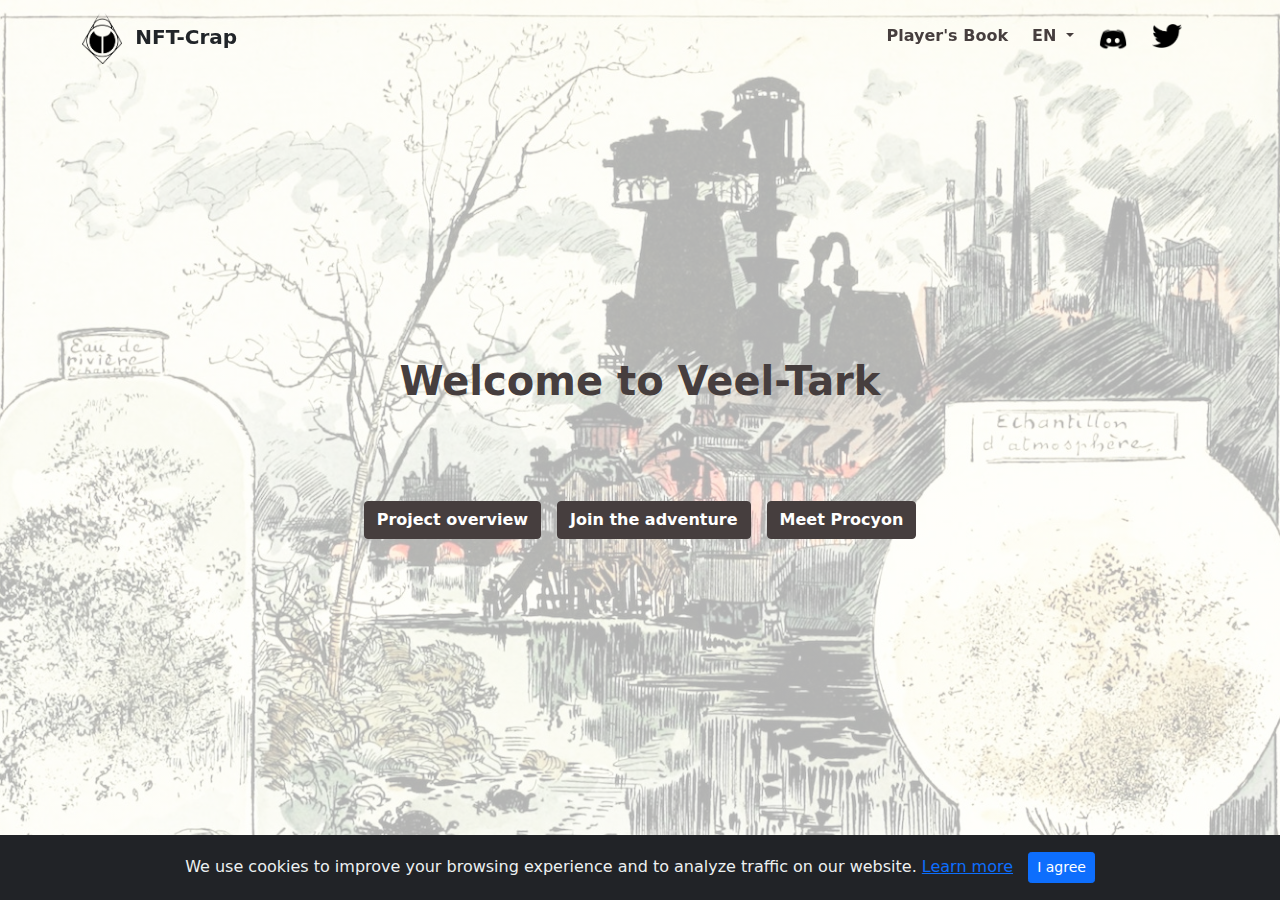
<file: index.html>
<!DOCTYPE html>
<html lang="en">

    <head>
        <meta charset="utf-8">
        <meta name="viewport" content="width=device-width, initial-scale=1, shrink-to-fit=no">
        <meta name="description" content="Enjoy Live Action Role Playing games using NFTs">
        <meta name="author" content="NFT Crap">
        <title>NFT Crap</title>
    
        <!-- Favicon -->
        <link rel="icon" href="assets/img/logo-beeple-1.png" type="image/png">
        <!-- CSS -->
        <link rel="stylesheet" href="assets/css/bootstrap.style.css" id="stylesheet">
        <link rel="stylesheet" href="assets/css/main.style.css" id="stylesheet">
        <link rel="stylesheet" href="assets/css/cookiealert.css" id="stylesheet">

    </head>

    <body>

        <!-- Navbar -->
        <nav class="navbar navbar-expand-md navbar-togglable fixed-top navbar-light">
            <div class="container">
                <!-- Brand-->
                <a class="navbar-brand" href="index.html">
                    <img src="assets/img/logo-beeple-1.png" id="navbar-logo" width="40" alt="NFT Crap" class="align-text-center">
                    <strong class="text-dark">&nbsp;NFT-Crap</strong>
                </a>
                <!-- Toggler -->
                <button class="navbar-toggler" type="button" data-bs-toggle="collapse" data-bs-target="#navbarCollapse" aria-controls="navbarCollapse" aria-expanded="false" aria-label="Toggle navigation">
                    <span id="navbartoggler" class="navbar-toggler-icon"></span>
                </button>
                <!-- Collapse -->
                <div class="navbar-collapse collapse text-gray" id="navbarCollapse">
                    <ul class="navbar-nav ms-auto fw-bold">
                        <li class="nav-item">
                            <a class="nav-link text-gray me-2" href="https://nft-crap.gitbook.io/the-game" target="_blank" id="ENnavbarGuide" role="button" aria-haspopup="true" aria-expanded="false">
                                Player's Book
                            </a>
                        </li>                  
                        <li class="nav-item dropdown me-2">
                            <a class="nav-link dropdown-toggle text-gray" href="#" id="navbarLanguage" role="button" data-bs-toggle="dropdown" aria-haspopup="true" aria-expanded="false">
                                EN
                            </a>
                            <div class="dropdown-menu" aria-labelledby="navbarLanguage">
                                <a class="dropdown-item text-gray" href="es/">ES</a>
                            </div>
                        </li>  
                        <li class="nav-item">
                            <a id="EN-Discord" class="nav-link text-black me-2" href="https://discord.gg/tRVPATWHWM" target="_blank">
                                <img src="assets/img/discord-black-icon.png" id="EN-Discord-Logo" width="30" alt="Discord" class="align-text-center">
                            </a>
                        </li>
                        <li class="nav-item">
                            <a id="EN-Twitter" class="nav-link text-black me-2" href="https://twitter.com/nft_crap" target="_blank">
                                <img src="assets/img/twitter-black-icon.png" id="EN-Twitter-Logo" width="30" alt="Discord" class="align-text-center">
                            </a>
                        </li>  
                    </ul>
                </div>
            </div>
        </nav>

        <!-- Main content -->
        <div class="content mt-5">
            <h1 class="fs-1 text-gray text-center fw-bold mb-5">Welcome to Veel-Tark</h1>
            <h4 class="text-gray text-center mb-5 mx-5 mw-75"></h4>
            <div class="d-flex justify-content-center">
                <a id="EN-Overview" class="btn btn-gray fw-bold d-flex justify-content-center align-items-center mx-2" href="https://oncyber.io/nft_crap_overview" target="_blank">Project overview</a>
                <a id="EN-Adventure" class="btn btn-gray fw-bold d-flex justify-content-center align-items-center mx-2" href="https://oncyber.io/spaces/Xxr9y7vkSi5Gieb6oOhK" target="_blank">Join the adventure</a>
                <a id="EN-Chatbot" class="btn btn-gray fw-bold d-flex justify-content-center align-items-center mx-2" data-bs-toggle="modal" data-bs-target="#EN-chatModal" href="">Meet Procyon</a>
            </div>
        </div>

        <!-- Footer -->
        <footer class="footer">
            <div class="container">
            <div class="row">
                <div class="col d-flex justify-content-start mt-2">
                    <span class="text-gray fw-bold">© 2023 NFT-Crap</span>
                </div>
                <div class="col d-flex justify-content-end mt-2" data-bs-toggle="modal" data-bs-target="#EN-termsModal" href="">
                    <span id="EN-Terms" class="text-gray fw-bold">Terms and conditions</span>
                </div>
            </div>
            </div>
        </footer>

        <!-- Cookie-Alert -->
        <div class="alert text-center cookiealert" role="alert">
            We use cookies to improve your browsing experience and to analyze traffic on our website.
            <a href="#" target="_blank">Learn more</a>
            <button type="button" class="btn btn-primary btn-sm acceptcookies">I agree</button>
        </div>

        <!-- Terms Modal -->
        <div class="modal fade" id="EN-termsModal" tabindex="-1" role="dialog" aria-labelledby="termsModalLabel" aria-hidden="true">
            <div class="modal-dialog modal-dialog-scrollable modal-xl" role="document">
                <div class="modal-content">
                    <div class="modal-header">
                        <h1 class="modal-title" id="loginModalLabel">Terms and conditions</h1>
                        <button type="button" class="btn-close" data-bs-dismiss="modal" aria-label="Close"></button>
                    </div>
                    <div class="modal-body text-gray">
                    </div>
                    <div class="modal-footer">
                    </div>
                </div>
            </div>
        </div>

        <!-- Chat Modal -->
        <div class="modal fade" id="EN-chatModal" tabindex="-1" role="dialog" aria-labelledby="chatModalLabel" aria-hidden="true">
            <div class="modal-dialog modal-dialog-scrollable modal-xl" role="document">
                <div class="modal-content">
                    <div class="modal-header">
                        <h1 class="modal-title" id="loginModalLabel">Chat</h1>
                        <button type="button" class="btn-close" data-bs-dismiss="modal" aria-label="Close"></button>
                    </div>
                    <iframe id="modalIframe" src="https://inworld.ai/arcade/5zvEEEAz0bUwz9af" frameborder="0"></iframe>
                    <div class="modal-body text-gray">
                    </div>
                    <div class="modal-footer">
                    </div>
                </div>
            </div>
        </div>


    <!-- scripts -->
    <script src="assets/js/jquery.min.js"></script>
    <script src="assets/js/index.js"></script>
    <script src="assets/js/bootstrap.bundle.min.js"></script>
    <script src="assets/js/cookiealert.js"></script>
    
    </body>

</html>
</file>
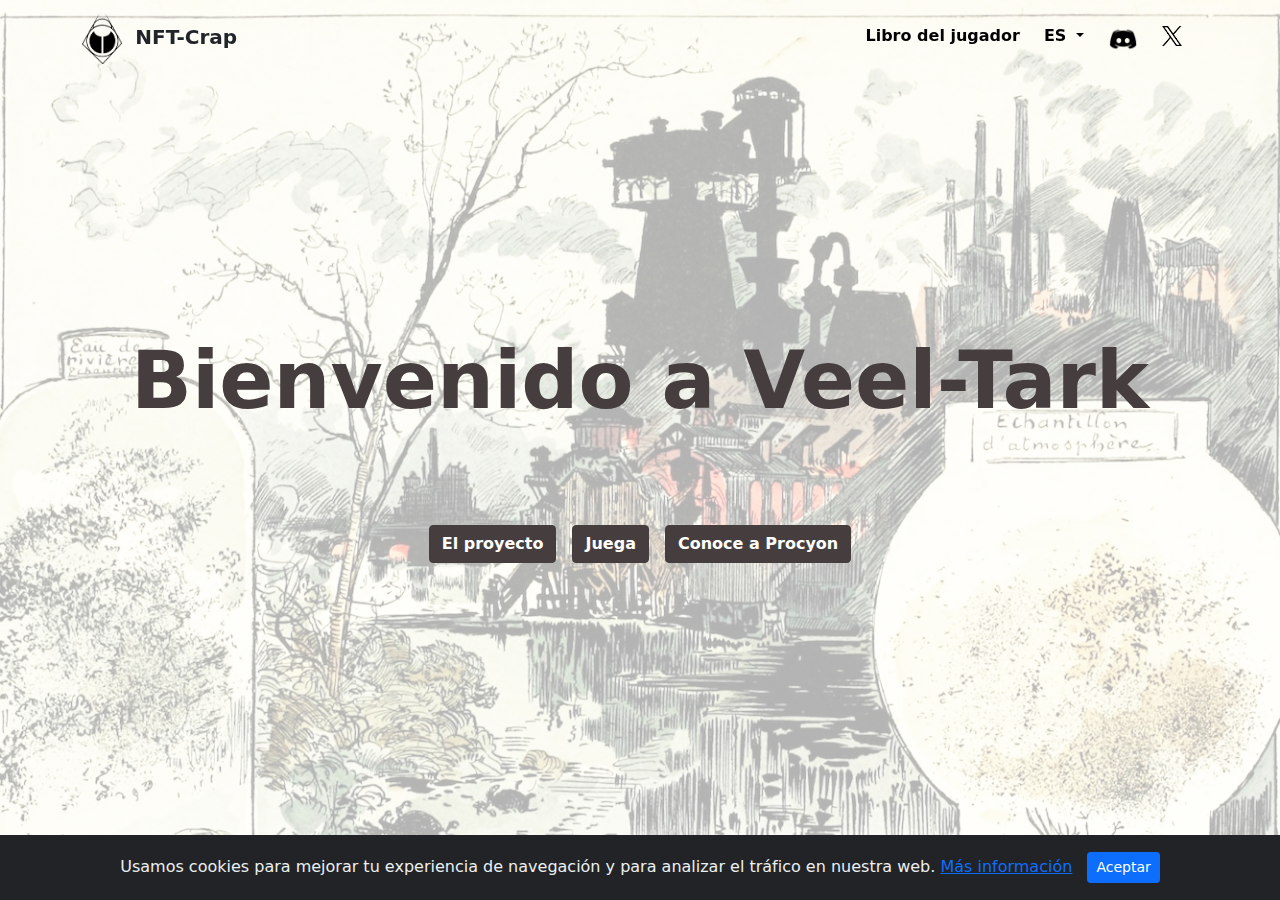
<file: digital_agents/index.html>
<!DOCTYPE html>
<html lang="es">

    <head>
        <meta charset="utf-8">
        <meta name="viewport" content="width=device-width, initial-scale=1, shrink-to-fit=no">
        <meta name="description" content="Disfruta juegos de rol en vivo usando NFTs">
        <meta name="author" content="NFT Crap">
        <title>NFT Crap</title>   

        <!-- Favicon -->
        <link rel="icon" href="../assets/img/logo-beeple-1.png" type="image/png">
        <!-- CSS -->
        <link rel="stylesheet" href="../assets/css/main.style.css" id="stylesheet">
        <link rel="stylesheet" href="../assets/css/bootstrap.style.css" id="stylesheet">
        <link rel="stylesheet" href="../assets/css/cookiealert.css" id="stylesheet">

    </head>

    <body>

        <!-- Navbar -->
        <nav class="navbar navbar-expand-md navbar-togglable fixed-top navbar-light">
            <div class="container">
                <!-- Brand-->
                <a class="navbar-brand" href="">
                    <img src="../assets/img/logo-beeple-1.png" id="navbar-logo" width="40" alt="NFT Crap" class="align-text-center">
                    <strong class="text-dark">&nbsp;NFT-Crap</strong>
                </a>
                <!-- Toggler -->
                <button class="navbar-toggler" type="button" data-bs-toggle="collapse" data-bs-target="#navbarCollapse" aria-controls="navbarCollapse" aria-expanded="false" aria-label="Toggle navigation">
                    <span id="navbartoggler" class="navbar-toggler-icon"></span>
                </button>
                <!-- Collapse -->
                <div class="navbar-collapse collapse text-gray" id="navbarCollapse">
                    <ul class="navbar-nav ms-auto fw-bold">
                        <li class="nav-item">
                            <a id="ES-navbarGuide" class="nav-link text-black fw-bold me-2" href="https://nft-crap.gitbook.io/el-juego" target="_blank" role="button" aria-haspopup="true" aria-expanded="false">
                                Libro del jugador
                            </a>
                        </li>                  
                        <li class="nav-item dropdown me-2">
                            <a id="ES-navbarLanguage" class="nav-link dropdown-toggle text-black fw-bold" href="#" role="button" data-bs-toggle="dropdown" aria-haspopup="true" aria-expanded="false">
                                ES
                            </a>
                            <div class="dropdown-menu" aria-labelledby="navbarLanguage">
                                <a class="dropdown-item text-black fw-bold" href="../">EN</a>
                            </div>
                        </li> 
                        <li class="nav-item">
                            <a id="ES-Discord" class="nav-link text-black me-2" href="https://discord.gg/vs2GvzU63b" target="_blank">
                                <img src="../assets/img/discord-black-icon.png" id="ES-Discord-Logo" width="30" alt="Discord" class="align-text-center">
                            </a>
                        </li>
                        <li class="nav-item">
                            <a id="ES-X" class="nav-link text-black me-2" href="https://twitter.com/nft_crap" target="_blank">
                                <img src="../assets/img/x-black-icon.png" id="ES-X-Logo" width="20" alt="X" class="align-text-center">
                            </a>
                        </li>  
                    </ul>
                </div>

            </div>
        </nav>
        
        <!-- Main content -->
        <div class="content mt-5">
            <h1 class="display-1 text-gray text-center fw-bold mb-5">Bienvenido a Veel-Tark</h1>
            <h4 class="text-gray text-center mb-5 mx-5 mw-75"></h4>
            <div class="d-flex justify-content-center">
                <a id="ES-Overview" class="btn btn-gray fw-bold d-flex justify-content-center align-items-center mx-2" href="https://oncyber.io/nft_crap_overview_new" target="_blank">El proyecto</a>
                <a id="ES-Adventure" class="btn btn-gray fw-bold d-flex justify-content-center align-items-center mx-2" href="https://oncyber.io/spaces/Xxr9y7vkSi5Gieb6oOhK" target="_blank">Juega</a>
                <a id="ES-Chatbot" class="btn btn-gray fw-bold d-flex justify-content-center align-items-center mx-2" data-bs-toggle="modal" data-bs-target="#ES-chatModal" href="">Conoce a Procyon</a>
            </div>
        </div>

        <!-- Footer -->
        <footer class="footer">
            <div class="container">
            <div class="row">
                <div class="col d-flex justify-content-start mt-2">
                    <span class="text-white fw-bold">© 2023 NFT-Crap</span>
                </div>
                <div class="col d-flex justify-content-end mt-2" data-bs-toggle="modal" data-bs-target="#ES-termsModal" href="">
                    <span id="ES-Terms" class="text-white fw-bold">Términos y condiciones</span>
                </div>
            </div>
            </div>
        </footer>

        <!-- Cookie-Alert -->
        <div class="alert text-center cookiealert" role="alert">
            Usamos cookies para mejorar tu experiencia de navegación y para analizar el tráfico en nuestra web. 
            <a href="#" target="_blank">Más información</a>
            <button type="button" class="btn btn-primary btn-sm acceptcookies">Aceptar</button>
        </div>

        <!-- Terms Modal -->
        <div class="modal fade" id="ES-termsModal" tabindex="-1" role="dialog" aria-labelledby="termsModalLabel" aria-hidden="true">
            <div class="modal-dialog modal-dialog-scrollable modal-xl" role="document">
                <div class="modal-content">
                    <div class="modal-header">
                        <h1 class="modal-title" id="loginModalLabel">Terms and conditions</h1>
                        <button type="button" class="btn-close" data-bs-dismiss="modal" aria-label="Close"></button>
                    </div>
                    <div class="modal-body text-gray">
                    </div>
                    <div class="modal-footer">
                    </div>
                </div>
            </div>
        </div>

        <!-- Chat Modal -->
        <div class="modal fade" id="ES-chatModal" tabindex="-1" role="dialog" aria-labelledby="chatModalLabel" aria-hidden="true">
            <div class="modal-dialog modal-dialog-scrollable modal-xl" role="document">
                <div class="modal-content">
                    <div class="modal-header">
                        <h1 class="modal-title" id="loginModalLabel">Chat</h1>
                        <button type="button" class="btn-close" data-bs-dismiss="modal" aria-label="Close"></button>
                    </div>
                    <iframe id="modalIframe" src="https://inworld.ai/arcade/5zvEEEAz0bUwz9af" frameborder="0"></iframe>
                    <div class="modal-body text-gray">
                    </div>
                    <div class="modal-footer">
                    </div>
                </div>
            </div>
        </div>


        <!-- scripts -->
        <script src="../assets/js/jquery.min.js"></script>
        <script src="../assets/js/index.js"></script>
        <script src="../assets/js/bootstrap.bundle.min.js"></script>
        <script src="../assets/js/cookiealert.js"></script>

    </body>
</html>
</file>
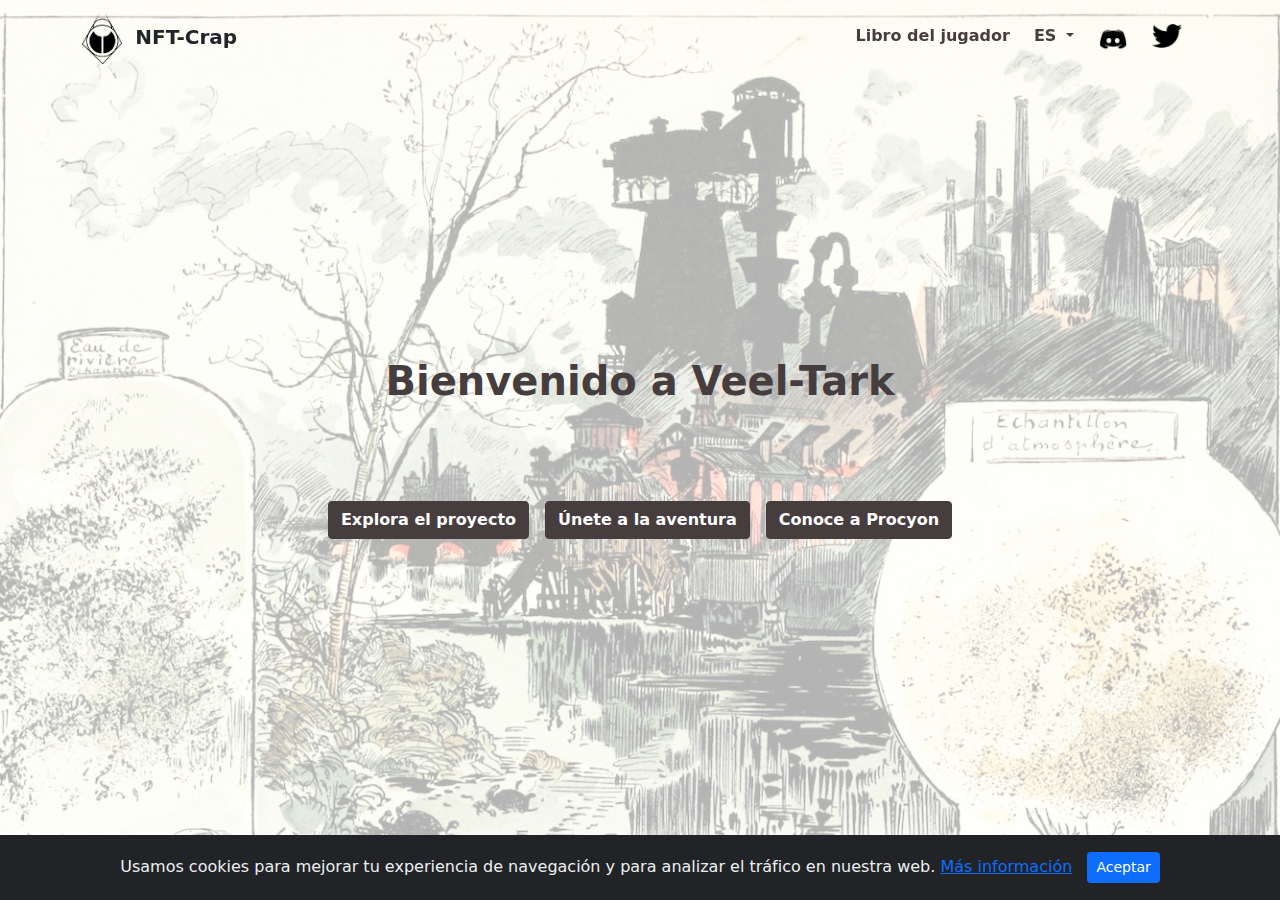
<file: es/index.html>
<!DOCTYPE html>
<html lang="es">

    <head>
        <meta charset="utf-8">
        <meta name="viewport" content="width=device-width, initial-scale=1, shrink-to-fit=no">
        <meta name="description" content="Disfruta juegos de rol en vivo usando NFTs">
        <meta name="author" content="NFT Crap">
        <title>NFT Crap</title>   

        <!-- Favicon -->
        <link rel="icon" href="../assets/img/logo-beeple-1.png" type="image/png">
        <!-- CSS -->
        <link rel="stylesheet" href="../assets/css/main.style.css" id="stylesheet">
        <link rel="stylesheet" href="../assets/css/bootstrap.style.css" id="stylesheet">
        <link rel="stylesheet" href="../assets/css/cookiealert.css" id="stylesheet">

    </head>

    <body>

        <!-- Navbar -->
        <nav class="navbar navbar-expand-md navbar-togglable fixed-top navbar-light">
            <div class="container">
                <!-- Brand-->
                <a class="navbar-brand" href="index.html">
                    <img src="../assets/img/logo-beeple-1.png" id="navbar-logo" width="40" alt="NFT Crap" class="align-text-center">
                    <strong class="text-dark">&nbsp;NFT-Crap</strong>
                </a>
                <!-- Toggler -->
                <button class="navbar-toggler" type="button" data-bs-toggle="collapse" data-bs-target="#navbarCollapse" aria-controls="navbarCollapse" aria-expanded="false" aria-label="Toggle navigation">
                    <span id="navbartoggler" class="navbar-toggler-icon"></span>
                </button>
                <!-- Collapse -->
                <div class="navbar-collapse collapse text-gray" id="navbarCollapse">
                    <ul class="navbar-nav ms-auto fw-bold">
                        <li class="nav-item">
                            <a id="ES-navbarGuide" class="nav-link text-gray me-2" href="https://nft-crap.gitbook.io/el-juego" target="_blank" role="button" aria-haspopup="true" aria-expanded="false">
                                Libro del jugador
                            </a>
                        </li>                  
                        <li class="nav-item dropdown me-2">
                            <a id="ES-navbarLanguage" class="nav-link dropdown-toggle text-gray" href="#" role="button" data-bs-toggle="dropdown" aria-haspopup="true" aria-expanded="false">
                                ES
                            </a>
                            <div class="dropdown-menu" aria-labelledby="navbarLanguage">
                                <a class="dropdown-item text-gray" href="../">EN</a>
                            </div>
                        </li> 
                        <li class="nav-item">
                            <a id="ES-Discord" class="nav-link text-black me-2" href="https://discord.gg/tRVPATWHWM" target="_blank">
                                <img src="../assets/img/discord-black-icon.png" id="ES-Discord-Logo" width="30" alt="Discord" class="align-text-center">
                            </a>
                        </li>
                        <li class="nav-item">
                            <a id="ES-Twitter" class="nav-link text-black me-2" href="https://twitter.com/nft_crap" target="_blank">
                                <img src="../assets/img/twitter-black-icon.png" id="ES-Twitter-Logo" width="30" alt="Discord" class="align-text-center">
                            </a>
                        </li>  
                    </ul>
                </div>

            </div>
        </nav>
        

        <!-- Main content -->
        <div class="content mt-5">
            <h1 class="fs-1 text-gray text-center fw-bold mb-5">Bienvenido a Veel-Tark</h1>
            <h4 class="text-gray text-center mb-5 mx-5 mw-75"></h4>
            <div class="d-flex justify-content-center">
                <a id="ES-Overview" class="btn btn-gray fw-bold d-flex justify-content-center align-items-center mx-2" href="https://oncyber.io/nft_crap_overview" target="_blank">Explora el proyecto</a>
                <a id="ES-Adventure" class="btn btn-gray fw-bold d-flex justify-content-center align-items-center mx-2" href="https://oncyber.io/spaces/Xxr9y7vkSi5Gieb6oOhK" target="_blank">Únete a la aventura</a>
                <a id="ES-Chatbot" class="btn btn-gray fw-bold d-flex justify-content-center align-items-center mx-2" data-bs-toggle="modal" data-bs-target="#ES-chatModal" href="">Conoce a Procyon</a>
            </div>
        </div>

        <!-- Footer -->
        <footer class="footer">
            <div class="container">
            <div class="row">
                <div class="col d-flex justify-content-start mt-2">
                    <span class="text-gray fw-bold">© 2023 NFT-Crap</span>
                </div>
                <div class="col d-flex justify-content-end mt-2" data-bs-toggle="modal" data-bs-target="#ES-termsModal" href="">
                    <span id="ES-Terms" class="text-gray fw-bold">Términos y condiciones</span>
                </div>
            </div>
            </div>
        </footer>

        <!-- Cookie-Alert -->
        <div class="alert text-center cookiealert" role="alert">
            Usamos cookies para mejorar tu experiencia de navegación y para analizar el tráfico en nuestra web. 
            <a href="#" target="_blank">Más información</a>
            <button type="button" class="btn btn-primary btn-sm acceptcookies">Aceptar</button>
        </div>

        <!-- Terms Modal -->
        <div class="modal fade" id="ES-termsModal" tabindex="-1" role="dialog" aria-labelledby="termsModalLabel" aria-hidden="true">
            <div class="modal-dialog modal-dialog-scrollable modal-xl" role="document">
                <div class="modal-content">
                    <div class="modal-header">
                        <h1 class="modal-title" id="loginModalLabel">Terms and conditions</h1>
                        <button type="button" class="btn-close" data-bs-dismiss="modal" aria-label="Close"></button>
                    </div>
                    <div class="modal-body text-gray">
                    </div>
                    <div class="modal-footer">
                    </div>
                </div>
            </div>
        </div>

        <!-- Chat Modal -->
        <div class="modal fade" id="ES-chatModal" tabindex="-1" role="dialog" aria-labelledby="chatModalLabel" aria-hidden="true">
            <div class="modal-dialog modal-dialog-scrollable modal-xl" role="document">
                <div class="modal-content">
                    <div class="modal-header">
                        <h1 class="modal-title" id="loginModalLabel">Chat</h1>
                        <button type="button" class="btn-close" data-bs-dismiss="modal" aria-label="Close"></button>
                    </div>
                    <iframe id="modalIframe" src="https://inworld.ai/arcade/5zvEEEAz0bUwz9af" frameborder="0"></iframe>
                    <div class="modal-body text-gray">
                    </div>
                    <div class="modal-footer">
                    </div>
                </div>
            </div>
        </div>


        <!-- scripts -->
        <script src="../assets/js/jquery.min.js"></script>
        <script src="../assets/js/index.js"></script>
        <script src="../assets/js/bootstrap.bundle.min.js"></script>
        <script src="../assets/js/cookiealert.js"></script>

    </body>
</html>
</file>
<file: assets/css/main.style.css>
/***** One page web  *****/
body {
  margin: 0;
  padding: 0;
  display: flex;
  flex-direction: column;
  min-height: 100vh;
  background-repeat: no-repeat;
  background-size: cover;
  background-position: center;
  background-image: linear-gradient(rgba(255,255,255,0.7), rgba(255,255,255,0.7)), url("../img/electrique.jpg");
  background-image: -webkit-linear-gradient(rgba(255,255,255,0.7), rgba(255,255,255,0.7)), url("../img/electrique.jpg");
}

.content {
  flex-grow: 1;
  display: flex;
  flex-direction: column;
  justify-content: center;
  align-items: center;
}
.footer {
  padding: 10px;
  background-color: rgba(255, 255, 255, 0);
  text-align: center;
}

/** fonts **/

.text-black{
    color: #000  !important;
}

.text-gray {
    color: #463e3e !important;
  }

  .btn-outline-gray {
    color: #463e3e !important;
    border-color: #463e3e !important;
  }
  .btn-outline-gray:hover {
    color: #fff !important;
    background-color: #463e3e !important;
    border-color: #463e3e !important;
  }
  .btn-check:focus + .btn-outline-gray, .btn-outline-gray:focus {
    box-shadow: 0 0 0 0.25rem rgba(33, 37, 41, 0.5) !important;
  }
  .btn-check:checked + .btn-outline-gray, .btn-check:active + .btn-outline-gray, .btn-outline-gray:active, .btn-outline-gray.active, .btn-outline-gray.dropdown-toggle.show {
    color: #fff !important;
    background-color: #463e3e !important;
    border-color: #463e3e !important;
  }
  .btn-check:checked + .btn-outline-gray:focus, .btn-check:active + .btn-outline-gray:focus, .btn-outline-gray:active:focus, .btn-outline-gray.active:focus, .btn-outline-gray.dropdown-toggle.show:focus {
    box-shadow: 0 0 0 0.25rem rgba(33, 37, 41, 0.5) !important;
  }
  .btn-outline-gray:disabled, .btn-outline-gray.disabled {
    color: #463e3e !important;
    background-color: transparent !important;
  }

  .btn-gray {
    color: #fff !important;
    background-color: #463e3e !important;
    border-color: #463e3e !important;
  }
  .btn-gray:hover {

    color: #463e3e !important;
    background-color: transparent !important;
    border-color: #463e3e !important;
    box-shadow: 0 0 0 0.25rem rgba(66, 57, 58, 0.9) !important;
  }
  .btn-check:focus + .btn-gray, .btn-gray:focus {
    color: #463e3e !important;
    background-color: transparent !important;
    border-color: #463e3e !important;
    box-shadow: 0 0 0 0.25rem rgba(66, 57, 58, 0.9) !important;
  }
  .btn-check:checked + .btn-gray, .btn-check:active + .btn-gray, .btn-gray:active, .btn-gray.active, .show > .btn-gray.dropdown-toggle {
    color: #463e3e !important;
    background-color: transparent !important;
    border-color: #463e3e !important;
    box-shadow: 0 0 0 0.25rem rgba(66, 57, 58, 0.9) !important;
  }
  .btn-check:checked + .btn-gray:focus, .btn-check:active + .btn-gray:focus, .btn-gray:active:focus, .btn-gray.active:focus, .show > .btn-gray.dropdown-toggle:focus {
    box-shadow: 0 0 0 0.25rem rgba(66, 57, 58, 0.9) !important;
  }
  .btn-gray:disabled, .btn-gray.disabled {
    color: #fff !important;
    background-color: #463e3e !important;
    border-color: #463e3e !important;
  }

/* Modal comntent 100% window */
#modalIframe {
  width: 100%;
  height: 1500px; 
  border: 0;
}
</file>
<file: assets/css/cookiealert.css>
/*
 * Bootstrap Cookie Alert by Wruczek
 * https://github.com/Wruczek/Bootstrap-Cookie-Alert
 * Released under MIT license
 */
.cookiealert {
    position: fixed;
    bottom: 0;
    left: 0;
    width: 100%;
    margin: 0 !important;
    z-index: 999;
    opacity: 0;
    visibility: hidden;
    border-radius: 0;
    transform: translateY(100%);
    transition: all 500ms ease-out;
    color: #ecf0f1;
    background: #212327;
}

.cookiealert.show {
    opacity: 1;
    visibility: visible;
    transform: translateY(0%);
    transition-delay: 1000ms;
}

.cookiealert a {
    text-decoration: underline
}

.cookiealert .acceptcookies {
    margin-left: 10px;
    vertical-align: baseline;
}
</file>
